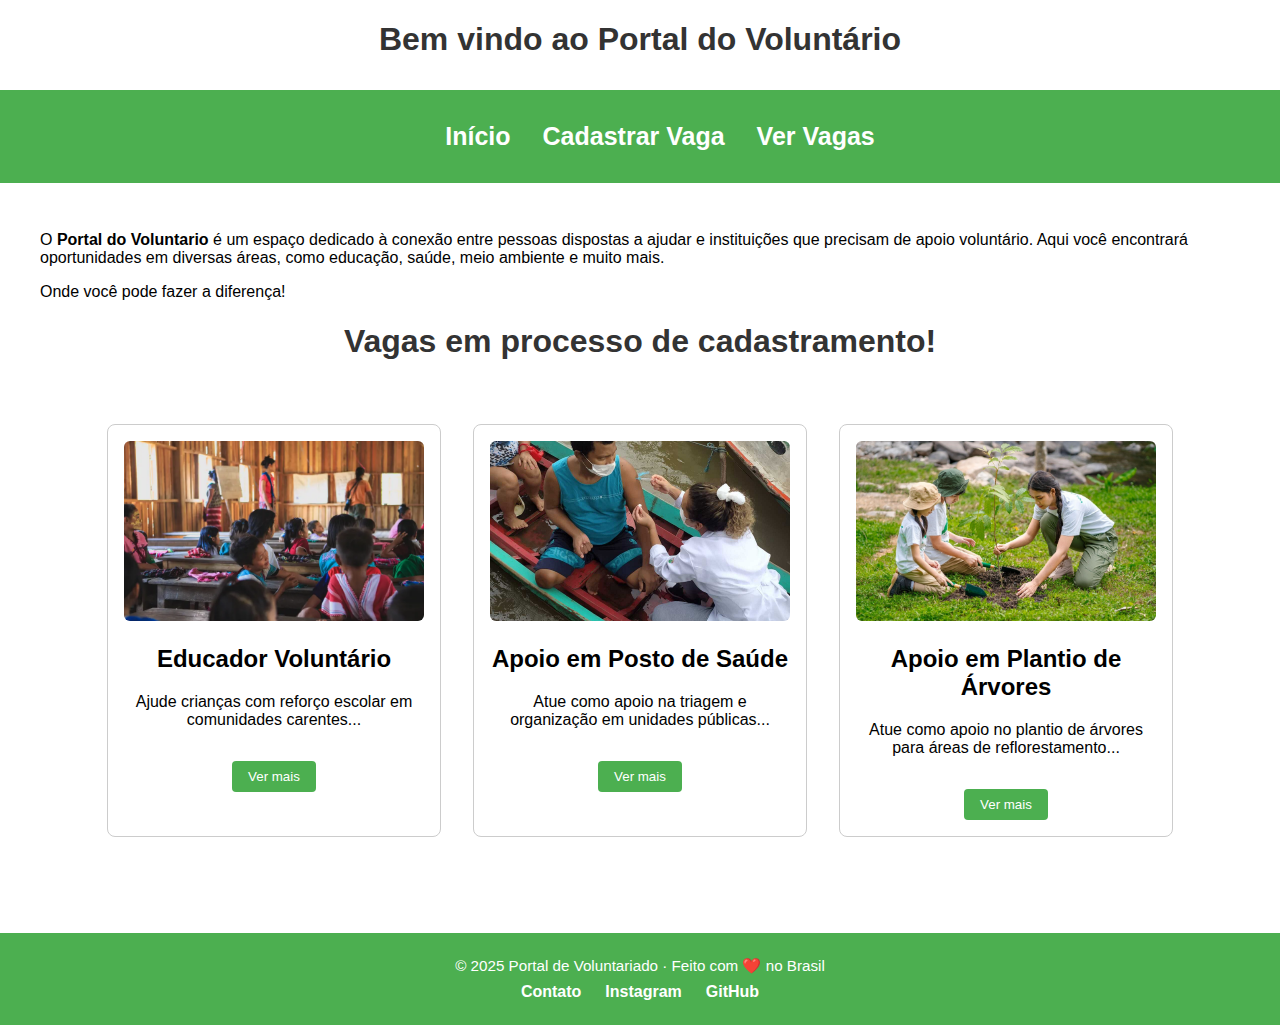
<file: index.html>
<!DOCTYPE html>
<html lang="pt-BR">
<head>
  <meta charset="UTF-8" />
  <meta name="viewport" content="width=device-width, initial-scale=1.0"/>
  <title>Cadastro de Vagas - Voluntariado</title>
  <link rel="stylesheet" href="voluntariado.css">
</head>  
<body>
    <h1>Bem vindo ao Portal do Voluntário</h1>
    <header>
      <nav>
        <ul class="menu">
         <li><a href="index.html">Início</a></li>
         <li><a href="cadastro.html">Cadastrar Vaga</a></li>
         <li><a href="ver_vagas.html">Ver Vagas</a></li>
        </ul>
      </nav>
    </header>
  <main>
      <p class="descricao-home">
        O <strong>Portal do Voluntario</strong> é um espaço dedicado à conexão entre pessoas dispostas a ajudar e instituições que precisam de apoio voluntário. 
      Aqui você encontrará oportunidades em diversas áreas, como educação, saúde, meio ambiente e muito mais. 
     </p>
      <p>
        Onde você pode fazer a diferença!</ul> 
      </p>

      <h1>Vagas em processo de cadastramento!</h1>
    <section class="vagas-container">
      <div class="vaga">
        <img src="imagens/Prof voluntario.webp" alt="Vaga Educação">
        <h2>Educador Voluntário</h2>
        <p>Ajude crianças com reforço escolar em comunidades carentes...</p>
        <button onclick="verMais()">Ver mais</button>
      </div>

      <div class="vaga">
        <img src="imagens/enfermeiro voluntário.jpeg" alt="Vaga Saúde">
        <h2>Apoio em Posto de Saúde</h2>
        <p>Atue como apoio na triagem e organização em unidades públicas...</p>
        <button onclick="verMais()">Ver mais</button>
      </div>

      <div class="vaga">
        <img src="imagens/Reflorestramento.jpg" alt="Vaga Meio Ambiente">
        <h2>Apoio em Plantio de Árvores</h2>
        <p>Atue como apoio no plantio de árvores para áreas de reflorestamento...</p>
        <button onclick="verMais()">Ver mais</button>
      </div>

    </section>
  </main>

    <footer class="site-footer"> 
      <p>© 2025 Portal de Voluntariado · Feito com ❤️ no Brasil</p>

      <nav class="footer-links">
      <a href="mailto:voluntariado@voluntariado.org">Contato</a>
      <a href="https://www.instagram.com/rocoliver27" target="_blank" rel="noopener">Instagram</a>
      <a href="https://github.com/RocOliveira/voluntariado" target="_blank" rel="noopener">GitHub</a>
    </nav>
    </footer>
  <script src="voluntariado.js" defer></script>
</body>
</html>
</file>
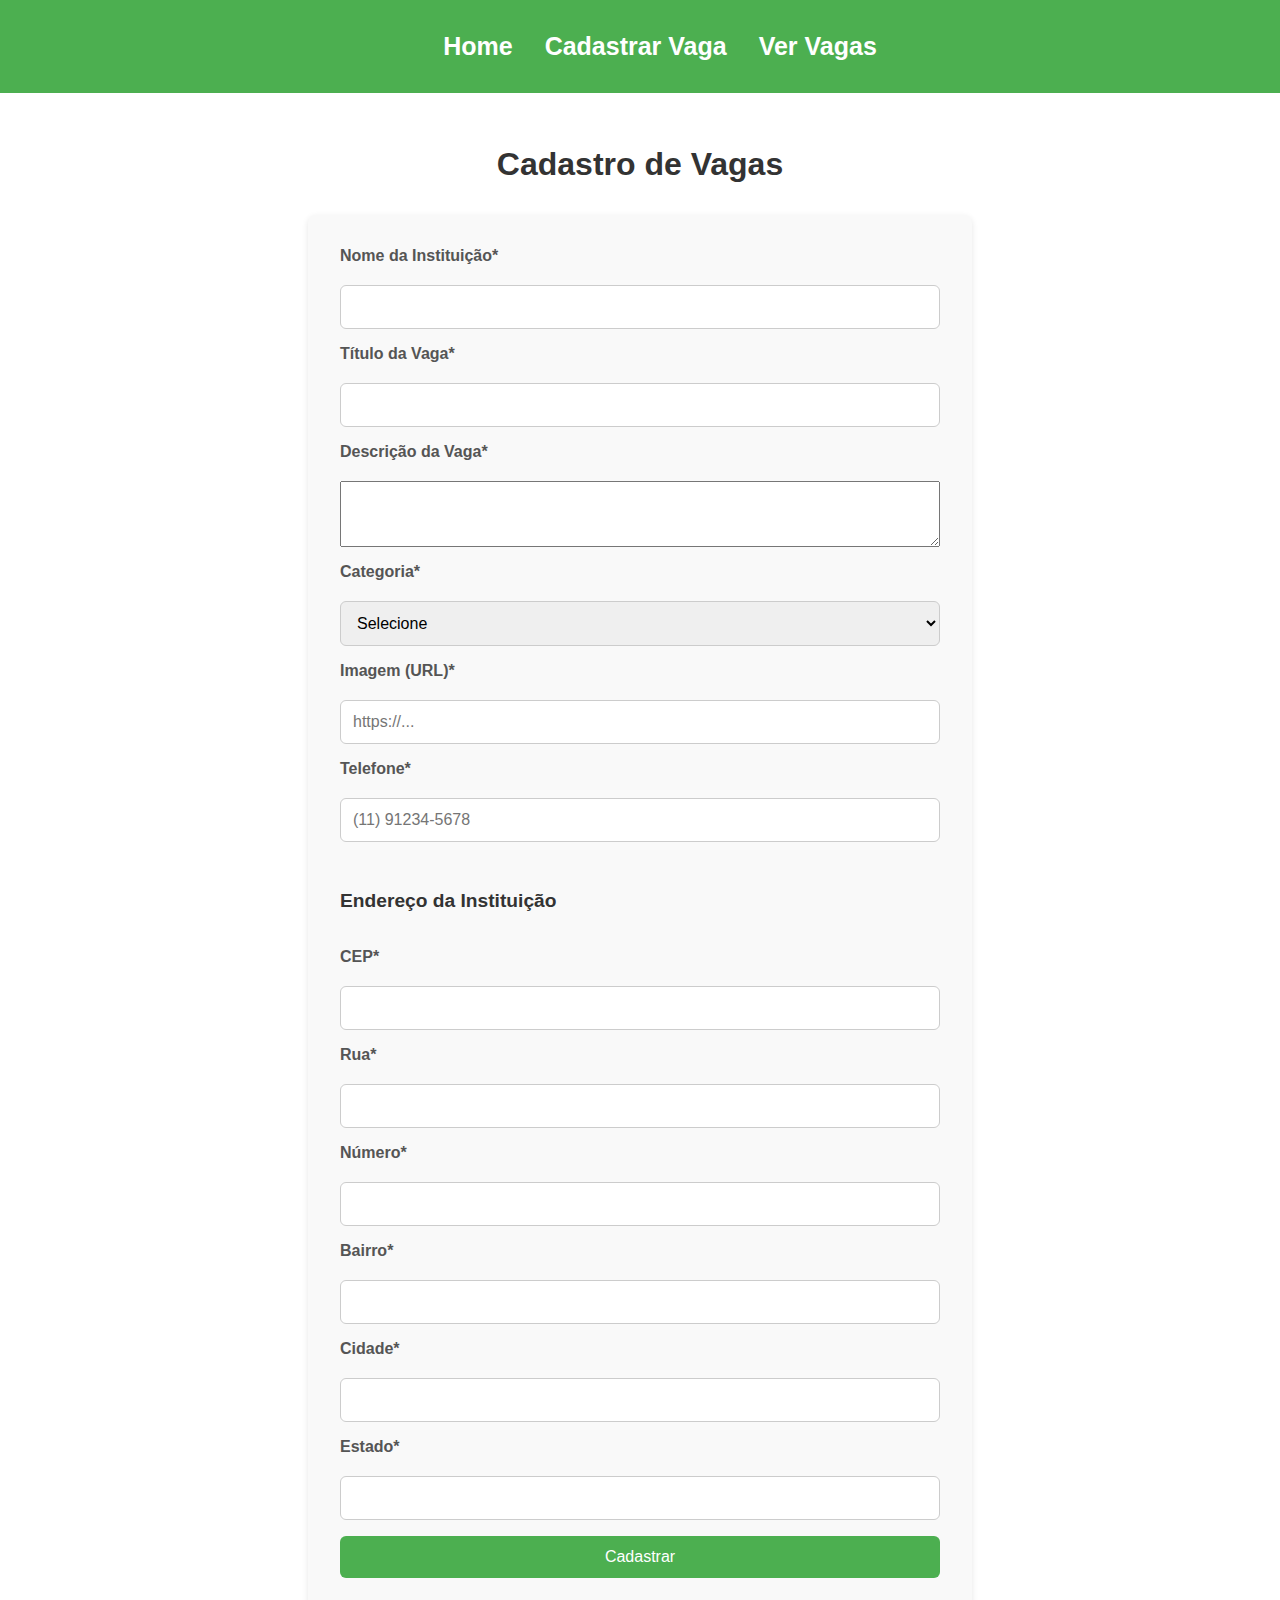
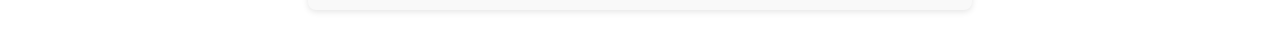
<file: cadastro.html>
<!DOCTYPE html>
<html lang="pt-BR">
<head>
    <meta charset="UTF-8"/>
    <meta name="viewport" content="width=device-width, initial-scale=1.0"/>
    <title>Cadastrar Vaga - Voluntariado</title>
    <link rel="stylesheet" href="voluntariado.css">
</head>
<body>
    <header>
        <nav>
            <ul class="menu">
                <li><a href="index.html">Home</a></li>
                <li><a href="cadastro.html">Cadastrar Vaga</a></li>
                <li><a href="ver_vagas.html">Ver Vagas</a></li>
            </ul>
        </nav>
    </header>
    <main>
        <h1>Cadastro de Vagas</h1>
        <form id="form-vaga">
            <label>Nome da Instituição*</label>
            <input type="text" name="instituicao" id="nomeInstituicao" required/>

            <label>Título da Vaga*</label>
            <input type="text" name="titulo" required/>

            <label>Descrição da Vaga*</label>
            <textarea name="descricao" rows="4" required></textarea>

            <label>Categoria*</label>
            <select name="categoria" required>
                <option value="">Selecione</option>
                <option value="Educação">Educação</option>
                <option value="Saúde">Saúde</option>
                <option value="Meio Ambiente">Meio Ambiente</option>
            </select>

            <label>Imagem (URL)*</label>
            <input type="url" name="imagem" placeholder="https://..." required />

            <label>Telefone*</label>
            <input type="number" name="contato" required placeholder="(11) 91234-5678"
                pattern="\(\d{2}\)\s?\d{4,5}-\d{4}" title="Formato: (11) 91234-5678" />

            <h3>Endereço da Instituição</h3>

            <label>CEP*</label>
            <input type="text" name="cep" id="cep" required maxlength="9" />

            <label>Rua*</label>
            <input type="text" name="rua" id="rua" required />

            <label>Número*</label>
            <input type="text" name="numero" required />

            <label>Bairro*</label>
            <input type="text" name="bairro" id="bairro" required />

            <label>Cidade*</label>
            <input type="text" name="cidade" id="cidade" required />

            <label>Estado*</label>
            <input type="text" name="estado" id="estado" required />

            <button type="submit" onclick="salvaInstituicao()">Cadastrar</button>
        </form>
    </main>
    <!-- <script src="voluntariado.js"></script> -->
    <script src="js/cadastro.js"></script>
</body>
</html>
</file>
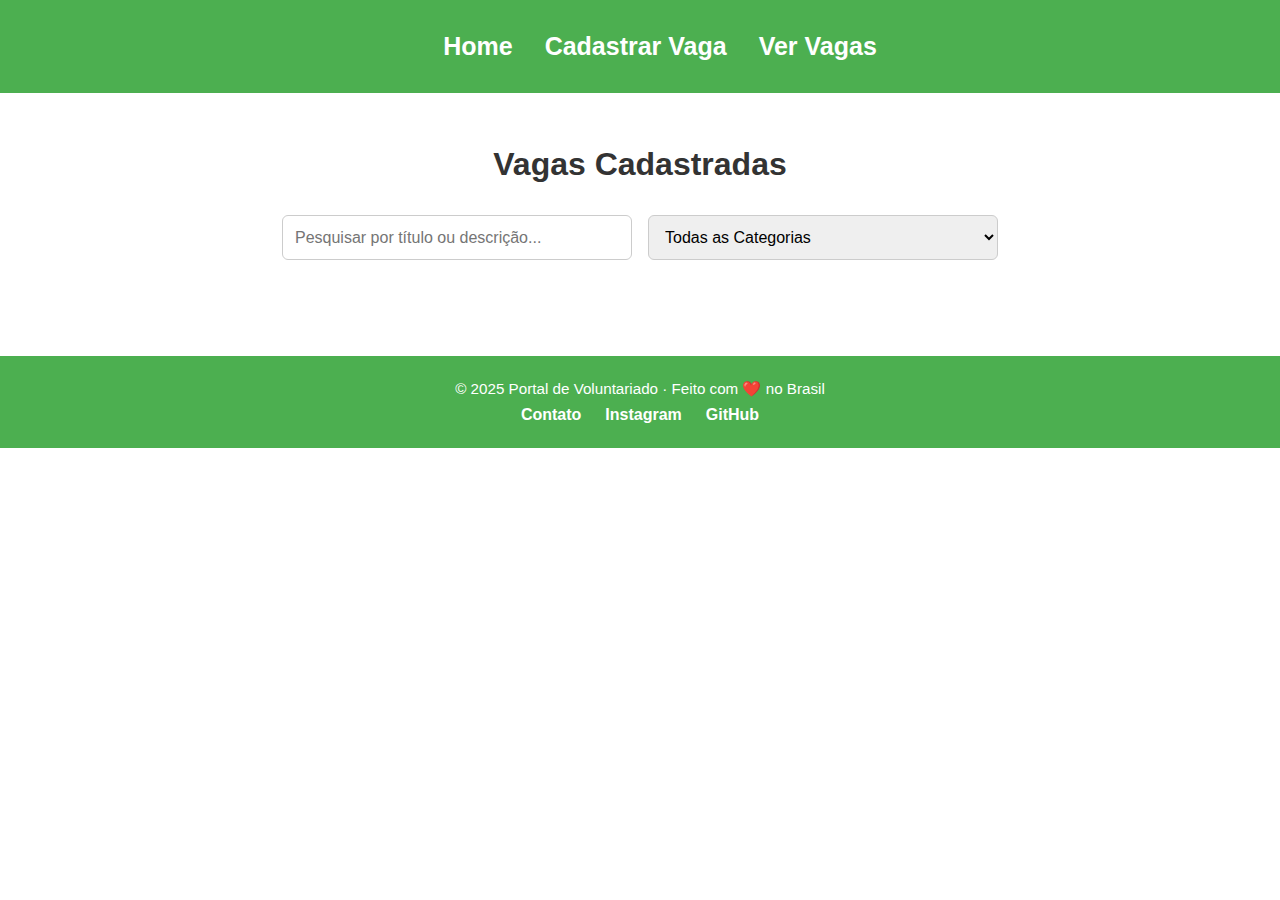
<file: ver_vagas.html>
<!DOCTYPE html>
<html lang="pt-BR">
<head>
    <meta charset="UTF-8"/>
    <meta name="viewport" content="width=device-width, initial-scale=1.0"/>
    <title>Ver Vagas - Voluntariado</title>
    <link rel="stylesheet" href="voluntariado.css">
</head>
<body>
    <header>
        <nav>
            <ul class="menu">
                <li><a href="index.html">Home</a></li>
                <li><a href="cadastro.html">Cadastrar Vaga</a></li>
                <li><a href="ver_vagas.html">Ver Vagas</a></li>
            </ul>
        </nav>
    </header>
    <main>
        <h1>Vagas Cadastradas</h1>
        
         <div class="filtros-pesquisa">
            <input type="text" id="campoPesquisa" placeholder="Pesquisar por título ou descrição..." class="input-pesquisa">
            <select id="filtroCategoria" class="select-filtro">
                <option value="">Todas as Categorias</option>
                <option value="Educação">Educação</option>
                <option value="Saúde">Saúde</option>
                <option value="Meio Ambiente">Meio Ambiente</option>
                <option value="Doação de Alimentos">Doação de Alimentos</option>
                <option value="Doação de Roupas">Doação de Roupas</option>
                <option value="Outros">Outros</option>
            </select>
        </div>

        <div id="vagasContainer" class="vagas-grid">
            </div>
    </main>
    
    <footer class="site-footer"> 
      <p>© 2025 Portal de Voluntariado · Feito com ❤️ no Brasil</p>

      <nav class="footer-links">
      <a href="mailto:voluntariado@voluntariado.org">Contato</a>
      <a href="https://www.instagram.com/rocoliver27" target="_blank" rel="noopener">Instagram</a>
      <a href="https://github.com/RocOliveira/voluntariado" target="_blank" rel="noopener">GitHub</a>
    </nav>
    </footer>
    <script src="ver_vagas.js"></script>
</body>
</html>
</file>
<file: voluntariado.css>
body {
  font-family: Arial, sans-serif;
  margin: 0;
  padding: 0;
}
/*Estilizando cabeçaljo*/
header {
  background-color: #4CAF50;
  padding: 1rem;
}
/* Estilos da Lista de Navegação (Menu) */
.menu {
  list-style: none;
  display: flex;
  justify-content: center;
  gap: 2rem;
}
/* Estilos dos Links do Menu */
.menu li a {
  color: white;
  text-decoration: none;
  font-weight: bold;
  font-size: 25px;

}

/* Efeito ao passar o mouse sobre os links do menu */
.menu li a:hover {
    color: #e0e0e0;
    transform: translateY(-2px);
}

.vagas-container {
  display: flex;
  flex-wrap: wrap;
  gap: 2rem;
  padding: 2rem;
  justify-content: center;
}

.vaga {
  border: 1px solid #ccc;
  border-radius: 8px;
  width: 300px;
  padding: 1rem;
  text-align: center;
}

.vaga img {
  width: 100%;
  height: 180px;
  object-fit: cover;
  border-radius: 6px;
}

.vaga button {
  margin-top: 1rem;
  padding: 0.5rem 1rem;
  background-color: #4CAF50;
  color: white;
  border: none;
  border-radius: 4px;
  cursor: pointer;
}

main {
  padding: 2rem;
  max-width: 800px;
  margin: 0 auto;
}

/* Estilos para Títulos H1 (geralmente títulos de página) */
h1 {
  text-align: center;
  margin-bottom: 2rem;
  color: #333;
}
/* --- Estilos para o Formulário (Página de Cadastro) --- */
form {
  display: flex;
  flex-direction: column;
  gap: 1rem;
  background-color: #f9f9f9;
  padding: 2rem;
  border-radius: 8px;
  box-shadow: 0 2px 6px rgba(0, 0, 0, 0.1);
  max-width: 600px;
  margin: 0 auto;
}
/* Estilos para Rótulos (Labels) do Formulário */
form label {
  font-weight: bold;
  margin-bottom: 0.25rem;
  color: #555;
}
/* Estilos para Campos de Input, Textarea e Select do Formulário */
form input[type="text"],
form input[type="number"],
form input[type="url"],
form input[type="tel"]
form textarea,
form select {
  padding: 0.75rem;
  font-size: 1rem;
  border: 1px solid #ccc;
  border-radius: 6px;
  width: 100%;
  box-sizing: border-box;
}
/* Estilos para Subtítulos H3 dentro do Formulário */
form h3 {
  margin-top: 2rem;
  font-size: 1.2rem;
  color: #333;
}
/* Estilos para Subtítulos H3 dentro do Formulário */
form textarea {
  resize: vertical;
}
/* Estilos para Botões de Submissão do Formulário */
form button {
  background-color: #4CAF50;
  color: white;
  padding: 0.75rem;
  font-size: 1rem;
  border: none;
  border-radius: 6px;
  cursor: pointer;
  transition: background-color 0.3s ease;
}
/* Efeito ao passar o mouse sobre os botões do formulário */
form button:hover {
  background-color: #45a049;
}

/* Footer */
.site-footer {
  background-color: #4CAF50;      /* mesmo verde do header para identidade visual */
  color: #fff;
  text-align: center;
  padding: 1.5rem 1rem;
  margin-top: 2rem;
}

.site-footer p {
  margin: 0 0 0.5rem;
  font-size: 0.95rem;
}

.footer-links {
  display: flex;
  justify-content: center;
  gap: 1.5rem;
}

.footer-links a {
  color: #fff;
  text-decoration: none;
  font-weight: 600;
}

.footer-links a:hover {
  text-decoration: underline;
}

/* Centraliza o conteúdo principal da página */
main {
    padding: 2rem;
    max-width: 1200px; /* Aumentado para permitir mais colunas de vagas */
    margin: 0 auto;
    flex-grow: 1; /* Permite que o main ocupe o espaço restante */
}

h1 {
    text-align: center;
    margin-bottom: 2rem;
    color: #333;
}

/* Estilos para a barra de pesquisa e filtro */
.filtros-pesquisa {
    display: flex;
    gap: 1rem;
    margin-bottom: 2rem;
    justify-content: center; 
    flex-wrap: wrap; 
    padding: 0 1rem; 
}

.input-pesquisa,
.select-filtro {
    padding: 0.75rem;
    font-size: 1rem;
    border: 1px solid #ccc;
    border-radius: 6px;
    flex-grow: 1;
    max-width: 350px; 
    box-sizing: border-box; 
}

/* Grid para os cards de vagas */
.vagas-grid {
    display: grid;
    /* Adapta o número de colunas: mínimo de 280px por card, preenchendo o espaço disponível */
    grid-template-columns: repeat(auto-fit, minmax(280px, 1fr));
    gap: 2rem; 
    justify-items: center; 
}

/* Estilo individual do card da vaga */
.card-vaga {
    border: 1px solid #e0e0e0;
    border-radius: 10px;
    box-shadow: 0 4px 12px rgba(0, 0, 0, 0.1);
    overflow: hidden; 
    width: 100%;
    max-width: 350px;
    background-color: white;
    transition: transform 0.2s ease-in-out, box-shadow 0.2s ease-in-out;
    display: flex; 
    flex-direction: column;
}
/* Efeito ao passar o mouse sobre o card da vaga */
.card-vaga:hover {
    transform: translateY(-8px);
    box-shadow: 0 8px 20px rgba(0, 0, 0, 0.15);
}
/* Estilo da Imagem do Card */
.card-vaga img {
    width: 100%;
    height: 200px; 
    object-fit: cover; 
    display: block; 
    border-bottom: 1px solid #eee;
}
/* Estilo do Título da Vaga no Card */
.card-vaga h3 {
    font-size: 1.5rem;
    color: #333;
    margin: 1rem 1rem 0.5rem;
    text-align: center;
}
/* Estilo dos Parágrafos no Card */
.card-vaga p {
    font-size: 0.95rem;
    color: #666;
    margin: 0.5rem 1rem;
    line-height: 1.5;
}
/* Estilo para Texto em Negrito nos Parágrafos do Card */
.card-vaga p strong {
    color: #444;
}

/* Estilo para o resumo da descrição */
.descricao-resumo {
    margin-bottom: 1rem;
    height: 45px; 
    overflow: hidden; 
    flex-grow: 1; 
}

/* Estilo para os botões "Ver Mais" e "Excluir" */
.btn-ver-mais,
.btn-excluir {
    display: block;
    width: calc(100% - 2rem); 
    margin: 0.5rem auto; 
    padding: 0.75rem 1.5rem;
    color: white;
    border: none;
    border-radius: 5px;
    cursor: pointer;
    font-size: 1rem;
    transition: background-color 0.3s ease;
}

.btn-ver-mais {
    background-color: #4CAF50; /* Cor verde para "Ver Mais" */
}

.btn-ver-mais:hover {
    background-color: #45a049;
}

.btn-excluir {
    background-color: #dc3545; 
    margin-bottom: 1rem; 
}

.btn-excluir:hover {
    background-color: #c82333;
}

/* Detalhes expandidos da vaga */
.detalhes-necessidade {
    padding: 0 1rem 0; 
    margin-top: -0.5rem;
    border-top: 1px solid #eee;
    padding-top: 1rem;
}

.detalhes-necessidade p {
    margin-bottom: 0.5rem;
    word-wrap: break-word; /* Quebra palavras longas para caber no container */
}

/* --- Responsividade --- */
@media (max-width: 768px) {
    .menu {
        flex-direction: column;
        gap: 1rem;
    }

    .menu li a {
        font-size: 20px;
    }

    main {
        padding: 1rem;
    }

    .filtros-pesquisa {
        flex-direction: column; /* Coloca pesquisa e filtro um abaixo do outro */
        gap: 0.8rem;
    }

    .input-pesquisa,
    .select-filtro {
        max-width: none; /* Permite que ocupem 100% da largura em telas menores */
    }

    .vagas-grid {
        grid-template-columns: 1fr; /* Uma única coluna em telas menores */
        gap: 1.5rem;
    }

    .card-vaga {
        max-width: 100%; /* Adapta ao espaço disponível */
    }
}

@media (max-width: 480px) {
    h1 {
        font-size: 1.8rem;
    }

    /* Reduz o padding geral em telas muito pequenas */
    .filtros-pesquisa {
        padding: 0 0.5rem;
    }

    .btn-ver-mais,
    .btn-excluir {
        padding: 0.6rem 1rem;
        font-size: 0.9rem;
    }
}
</file>
